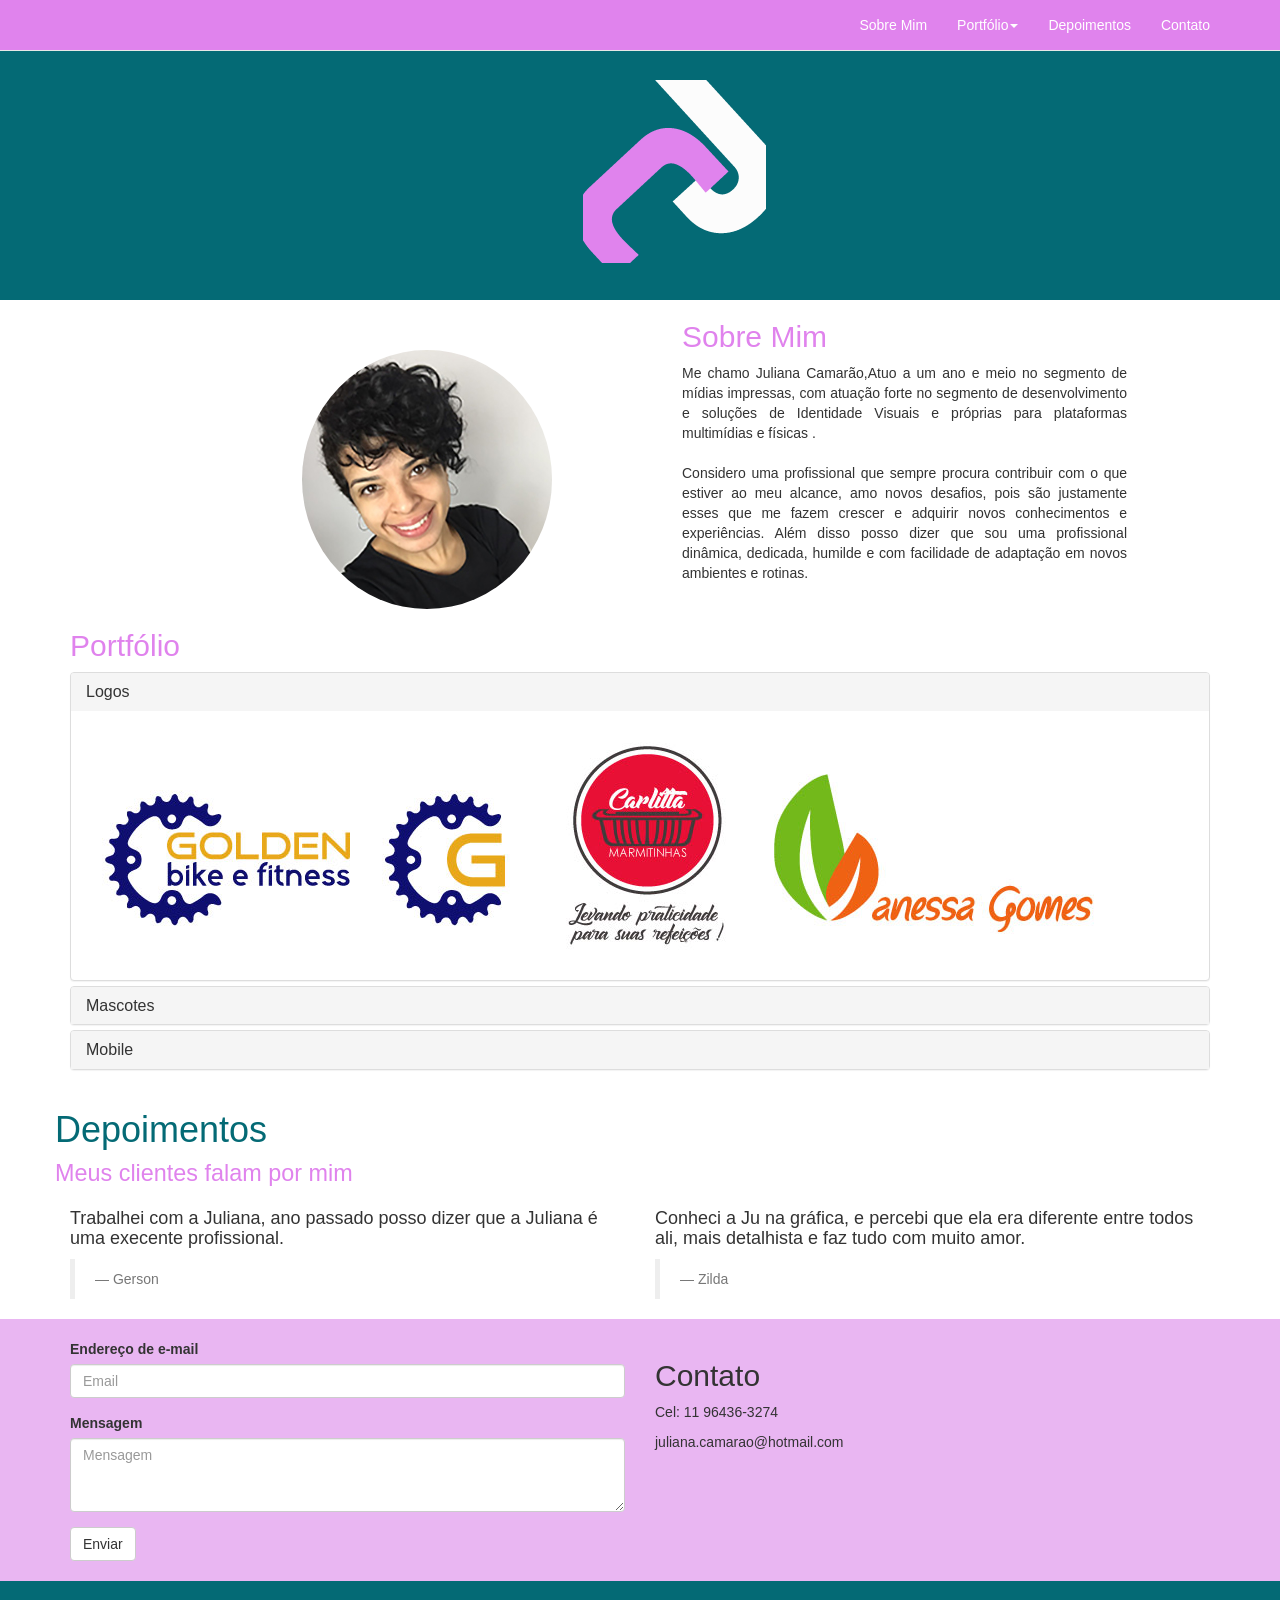
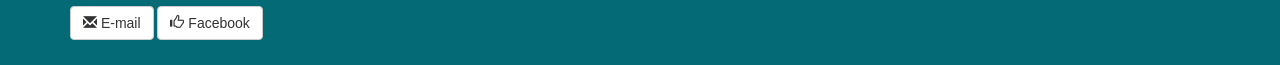
<file: index.html>
<!DOCTYPE html>
<html>
    <head>
        <meta charset="utf-8">
        <link rel="stylesheet" type="text/css" href="bootstrap-3.3.7-dist/css/bootstrap.min.css">
        <meta name="viewport" content="width=device-width,initial-scale=1">
        <link rel="stylesheet" type="text/css" href="estilosite.css">
    </head>
    <body>
    
    <!--Nav Bar-->
    	<nav class="navbar navbar-default navbar-fixed-top">
           <div class="container">
                

                <button type="button" class="navbar-toggle collapsed" data-toggle="collapse" data-target="#nav" aria-expanded="false">
                <span class="sr-only">Toggle navigation</span>
                    <span class="icon-bar"></span>
                    <span class="icon-bar"></span>
                    <span class="icon-bar"></span>
                </button>
		
                    <div class="collapse navbar-collapse">                
                    <ul id="menus" class="nav navbar-nav navbar-right">
						
                        <li><a style="color: #FFFFFF;"  href="#sobremim">Sobre Mim</a></li>
                        
                        <li class="dropdown">
                        
                        	<a style="color: #FFFFFF;" href="#" class="dropdown-toggle" data-toggle="dropdown" role="button" aria-haspopup="true" aria-expanded="false">Portfólio<span class="caret"></span>
                        	</a>
                        
							<ul class="dropdown-menu">
								<li><a id="menuLogos" href="#logos">Logos</a></li>
								<li><a id="menuMascote" href="#mascotes">Mascotes</a></li>
								<li><a id="menuMobile" href="#mobile">Mobile</a></li>
							 </ul>
                        
                        </li>
                        <li><a  style="color: #FFFFFF;" href="#testemunhos">Depoimentos</a></li>
                        <li><a  style="color: #FFFFFF;" href="#contato">Contato</a></li>
                        </ul>
                </div>
            </div>
        </nav>
    	
		<!--Jumbotrom Logo-->
   		<section class="jumbotrom">
   			<div class="container">
   				<img class="img-responsive" src="imagens/logo-warefrime.png" id="logo">
   			</div>	
   		</section>
   		
   		<!--Sobre Mim-->
   		<section id="sobremim">
   		
   			<div class="container row">
   				<div class="col-md-1"></div>
   	
   				<div class="col-md-3">
   					<img class="img-responsive img-circle" src="imagens/juliana.jpg" id="img-sobremim">
   				</div>
   				
   				<div class="col-md-1"></div>
   				
   				<div class="col-md-5">
   					<h2 id="titulo-sobremim">Sobre Mim</h2>
   				
   					<p id="texto-sobremim">Me chamo Juliana Camarão,Atuo a um ano e meio no segmento de mídias impressas, com atuação forte no segmento de desenvolvimento e soluções de Identidade Visuais e próprias para plataformas multimídias e físicas .<br> 
					
  					<br>Considero uma profissional que sempre procura contribuir com o que estiver ao meu alcance, amo novos desafios, pois são justamente esses que me fazem crescer e adquirir novos conhecimentos e experiências. Além disso posso dizer que sou uma profissional dinâmica, dedicada, humilde e com facilidade de adaptação em novos ambientes e rotinas.</p>
   				</div>
   			</div>
   			
   		</section>
   		
   		
   		<!--portfolio Collapses-->
   		
			<section id="portfolio" class="container">
				<h2 id="titulo-portfolio">Portfólio</h2>

				<div class="panel-group coluna-2" id="collapses-portfolio">
					<div class="panel panel-default">
						<div class="panel-heading" data-toggle="collapse" data-target="#logos" data-parent="#collapses-portfolio">
							<h3 id="logosbotao" class="panel-title">Logos</h3>
						</div>
 
						<div class="collapse in" id="logos">
							<div class="panel-body">
								<img class="img-responsive" src="imagens/portfolio-logos.jpg" id="img-portfolio-logo" >
							</div>
						</div>
					</div>

					<div class="panel panel-default">
					<div class="panel-heading" data-toggle="collapse" data-target="#mascotes" data-parent="#collapses-portfolio">
							<h3 id="mascotesbotao" class="panel-title">Mascotes</h3>
						</div>

						<div id="mascotes" class="collapse">
							<div class="panel-body">
								<img class="img-responsive" src="imagens/portfolio-mascotes.jpg">
							</div>
						</div>
					</div>

					<div class="panel panel-default">
						<div class="panel-heading" data-toggle="collapse" data-target="#mobile" data-parent="#collapses-portfolio">
							<h3 id="mobilebotao" class="panel-title">Mobile</h3>
						</div>

						<div id="mobile" class="collapse">
							<div class="panel-body">
								<img class="img-responsive" src="imagens/portfolio-mobile.jpg">
							</div>
						</div>
					</div>
				</div>
			</section>
   	
   		<!--Testemunhos-->
   		<section id="testemunhos" class="container">
			<div class="row">
					<h1 id="depoimentos">Depoimentos<br><small id="meusclientes">Meus clientes falam por mim</small></h1>
				</div>

				<div class="row">
					<div class="col-sm-6">
						<h4>Trabalhei com a Juliana, ano passado posso dizer que a Juliana 
						é uma execente profissional.</h4>
						<blockquote>
						
						 <footer>Gerson</footer>
						 
						 </blockquote>

					</div>

						<div class="col-sm-6">
							<h4>Conheci a Ju na gráfica, e percebi que ela era diferente entre todos ali,
							mais detalhista e faz tudo com muito amor.</h4>
							<blockquote>
							
							 <footer>Zilda</footer>
							 
							 </blockquote>
							</div>
			 </div>
  		</section>
  		
  		<!--Formulário Contato-->
       <section id="contato">
	    <!--formulário-->
    	<section class="container" id="form-contato">
    			<div class="row">
					<form class="col-md-6">
						  <div class="form-group">
							<label for="exampleInputEmail1">Endereço de e-mail</label>
							<input type="email" class="form-control" id="exampleInputEmail1" placeholder="Email">
						  </div>
						  <div class="form-group">
							<label for="exampleInputPassword1">Mensagem</label>
							<textarea id="idMensagem" class="form-control" rows="3" placeholder="Mensagem"></textarea>
						  </div>

						<button id="btnEnviar" type="button" class="btn btn-default" data-toggle="modal" data-target="#myModal">Enviar</button>
					</form>
					
				<!-- Modal -->
				<div class="modal fade" id="myModal" role="dialog">
					<div class="modal-dialog">
						<!-- Modal content-->
						<div class="modal-content">
							<div class="modal-header">
								<button type="button" class="close" data-dismiss="modal">
									&times;</button>
								<h4 class="modal-title">Sucesso</h4>
							</div>
							<div class="modal-body">
								<p>Mensagem enviada com sucesso!</p>
							</div>
							<div class="modal-footer">
								<button type="button" class="btn btn-default" data-dismiss="modal">Fechar</button>
							</div>
						</div>
					</div>
				</div>

				<div class="col-md-6">
					<h2 id="texto-contato">Contato</h2>
					<p>Cel: 11 96436-3274</p>
					<p>juliana.camarao@hotmail.com</p>
				</div>

				</div>

			 </section>
        </section>
   		
   		<!--Rodapé-->
   		<div id="rodape">
			<div class="container">
				<button type="button" class="btn btn-default">
				  <span class="glyphicon glyphicon-envelope" aria-hidden="true"></span> E-mail
				</button>

				<button type="button" class="btn btn-default" onClick="mensagemsucesso">
					  <span class="glyphicon glyphicon-thumbs-up" aria-hidden="true"></span> Facebook
				</button>
			</div>
        </div>
        
   		
    	<script src="jquery-3.2.1.min.js"></script>
        <script src="bootstrap-3.3.7-dist/js/bootstrap.min.js"></script>
		<script>
			$("#menuMascote").click ( function () { $("#mascotesbotao").click ()  });
			
			$("#menuLogos").click ( function () { $("#logosbotao").click ()  });
			
			$("#menuMobile").click ( function () { $("#mobilebotao").click ()  });
		
		</script>
    </body>
</html>
</file>
<file: estilosite.css>
@charset "utf-8";
/* CSS Document */

/*navbar*/
.navbar {
	background-color: #E083ED;
}


/*jumbotrom logo*/
.jumbotrom {
	background-color: #046A75;
	height: 300px;
}

#logo {
	margin-right: 45%;
	margin-left: 45%;
	padding-top: 80px;
}


/* sobre mim*/
#sobremim {
	padding-left: 15%;
	padding-right: 15%;
}

#titulo-sobremim {
	color: #E083ED;
}

#texto-sobremim {
	text-align: justify;
}

#img-sobremim {
	margin-top: 50px;
}


/*Portfolio*/
#titulo-portfolio {
	color: #E083ED;	
}


/*Depoimentos*/
#depoimentos {
	color: #046A75;
}

#meusclientes {
	color: #E083ED;
}

/*contato*/
#contato {
	background-color: #E9B6F2;
	padding-top: 20px;
	padding-bottom: 20px;
}

/*rodape*/
#rodape {
	background-color: #046A75;
	padding-top: 25px;
	padding-bottom: 25px;
}
</file>
